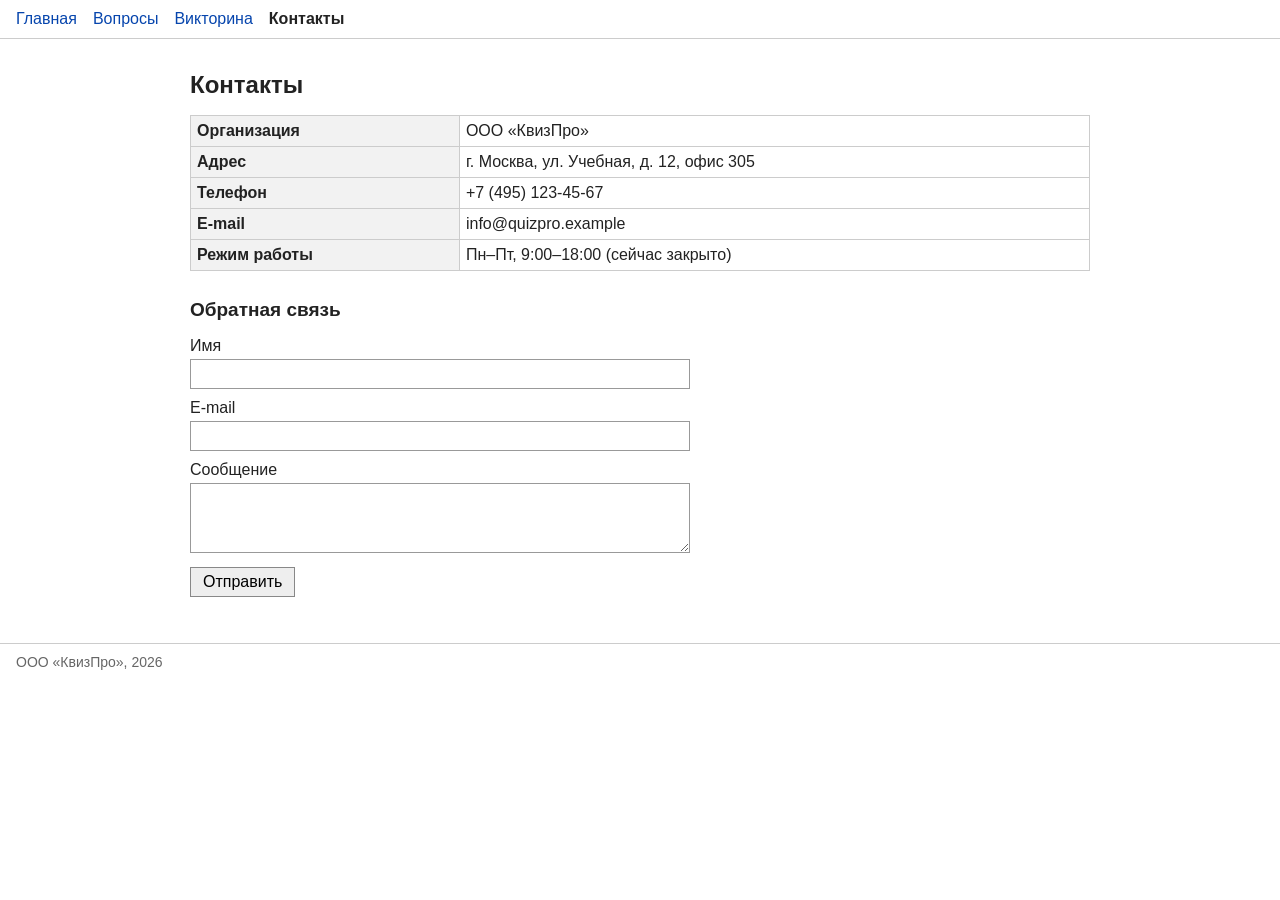
<file: src/main/resources/static/contacts.html>
<!DOCTYPE html>
<html lang="ru">
<head>
  <meta charset="UTF-8">
  <meta name="viewport" content="width=device-width, initial-scale=1.0">
  <title>Контакты</title>
  <link rel="stylesheet" href="css/style.css">
</head>
<body>
  <main>
    <h1>Контакты</h1>

    <table>
      <tr><th>Организация</th><td>ООО «КвизПро»</td></tr>
      <tr><th>Адрес</th><td>г. Москва, ул. Учебная, д. 12, офис 305</td></tr>
      <tr><th>Телефон</th><td>+7 (495) 123-45-67</td></tr>
      <tr><th>E-mail</th><td>info@quizpro.example</td></tr>
      <tr><th>Режим работы</th><td>Пн–Пт, 9:00–18:00 <span id="openStatus"></span></td></tr>
    </table>

    <h2>Обратная связь</h2>
    <form id="fbForm" novalidate>
      <label for="fbName">Имя</label>
      <input id="fbName">
      <label for="fbEmail">E-mail</label>
      <input id="fbEmail" type="email">
      <label for="fbMsg">Сообщение</label>
      <textarea id="fbMsg" maxlength="500"></textarea>
      <div><button type="submit">Отправить</button></div>
      <div class="message" id="fbResult"></div>
    </form>
  </main>

  <script src="js/common.js"></script>
  <script src="js/contacts.js"></script>
</body>
</html>
</file>
<file: src/main/resources/static/css/style.css>
body {
  margin: 0;
  font-family: Arial, sans-serif;
  font-size: 16px;
  color: #222;
  background: #fff;
}

header {
  border-bottom: 1px solid #ccc;
  padding: 10px 16px;
}

header nav a {
  margin-right: 16px;
  color: #0645ad;
  text-decoration: none;
}

header nav a:hover { text-decoration: underline; }
header nav a.active { color: #222; font-weight: bold; }

main {
  max-width: 900px;
  margin: 0 auto;
  padding: 16px;
}

footer {
  border-top: 1px solid #ccc;
  padding: 10px 16px;
  color: #666;
  font-size: 14px;
}

h1 { font-size: 24px; }
h2 { font-size: 19px; margin-top: 28px; }

a { color: #0645ad; }

label { display: block; margin: 10px 0 4px; }

input, textarea, select {
  font: inherit;
  padding: 5px;
  border: 1px solid #999;
  width: 100%;
  max-width: 500px;
  box-sizing: border-box;
}

textarea { height: 70px; }

input.error, textarea.error { border-color: #c00; }

button {
  font: inherit;
  padding: 5px 12px;
  margin: 10px 6px 0 0;
  border: 1px solid #888;
  background: #eee;
  cursor: pointer;
}

button:hover { background: #ddd; }
button:disabled { color: #999; cursor: default; }

table {
  width: 100%;
  border-collapse: collapse;
  margin-top: 10px;
}

th, td {
  border: 1px solid #ccc;
  padding: 6px;
  text-align: left;
  vertical-align: top;
}

th { background: #f2f2f2; }

td button { margin: 0 4px 0 0; padding: 2px 8px; }

.message { margin-top: 10px; min-height: 20px; }
.ok { color: #080; }
.bad { color: #c00; }

.warning {
  border: 1px solid #c00;
  background: #fff0f0;
  color: #c00;
  padding: 10px;
  margin-bottom: 16px;
}

.hidden { display: none; }

.table-wrap { overflow-x: auto; }
</file>
